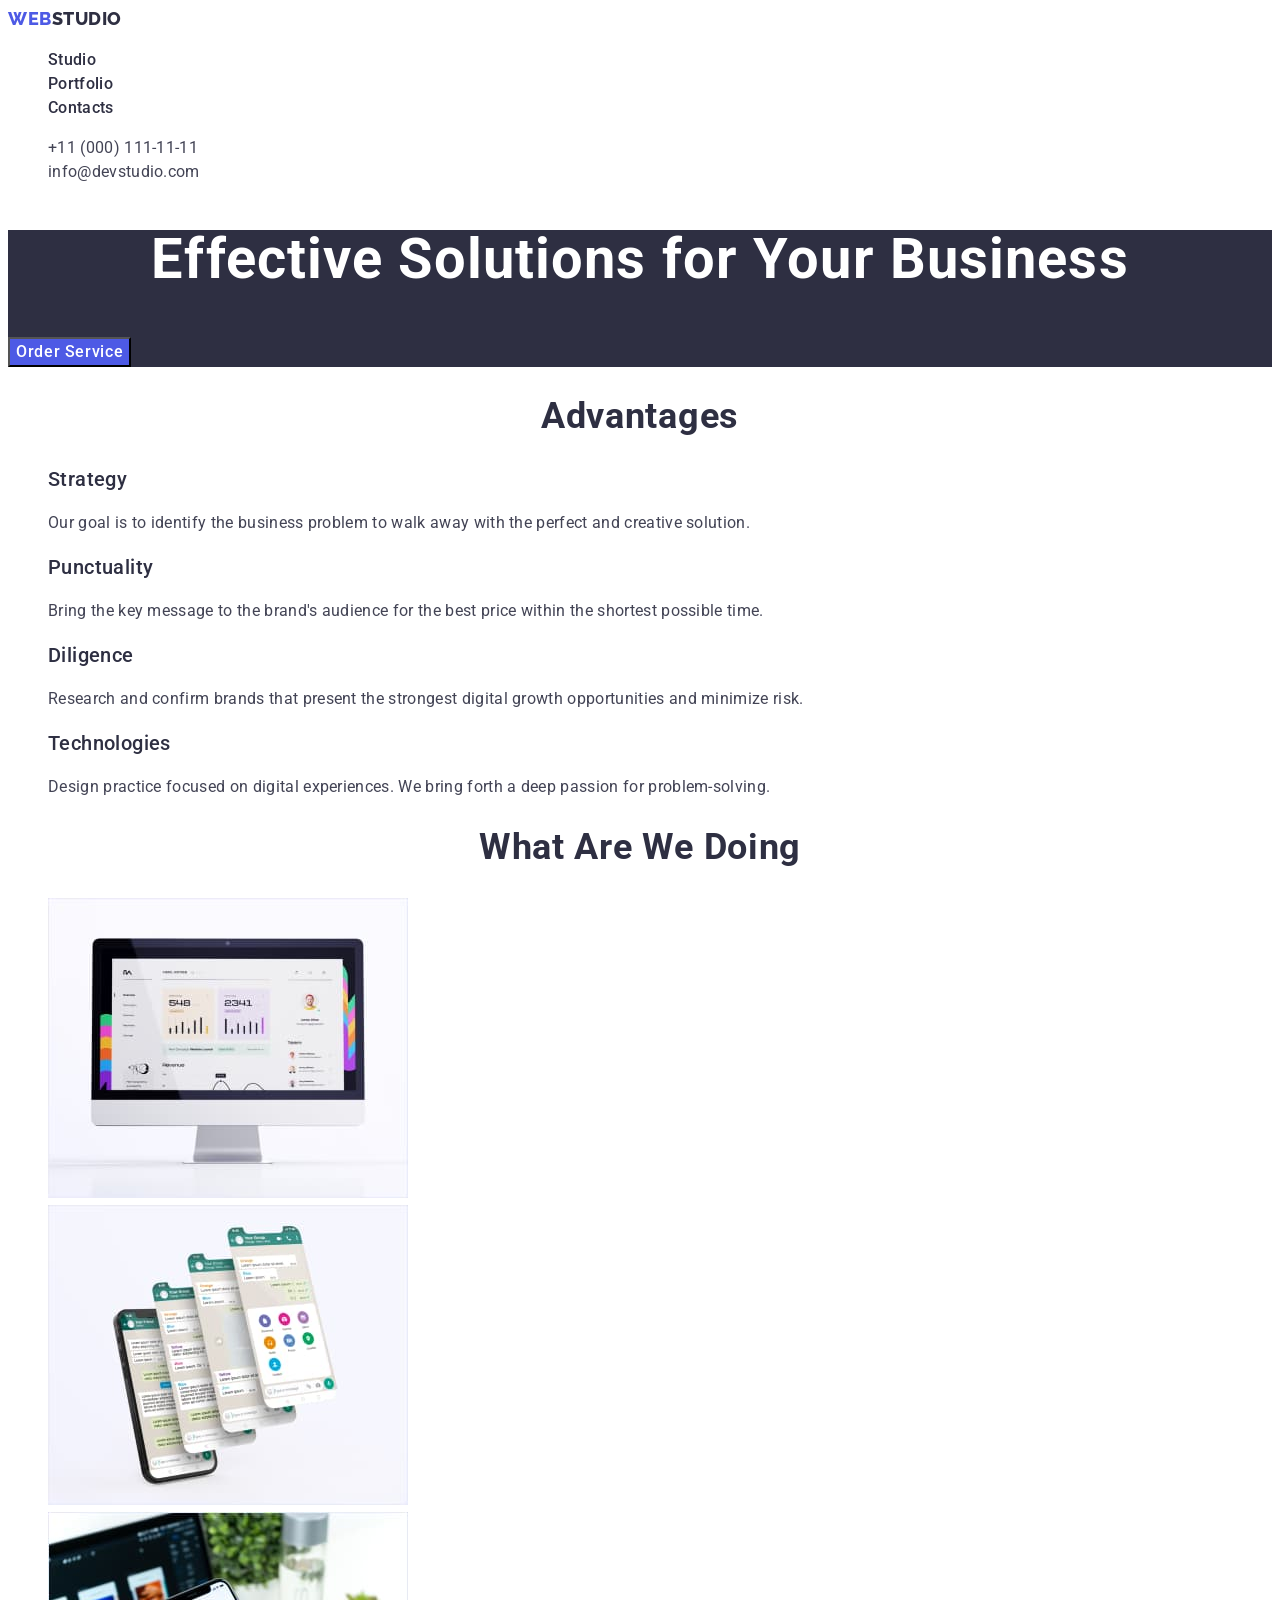
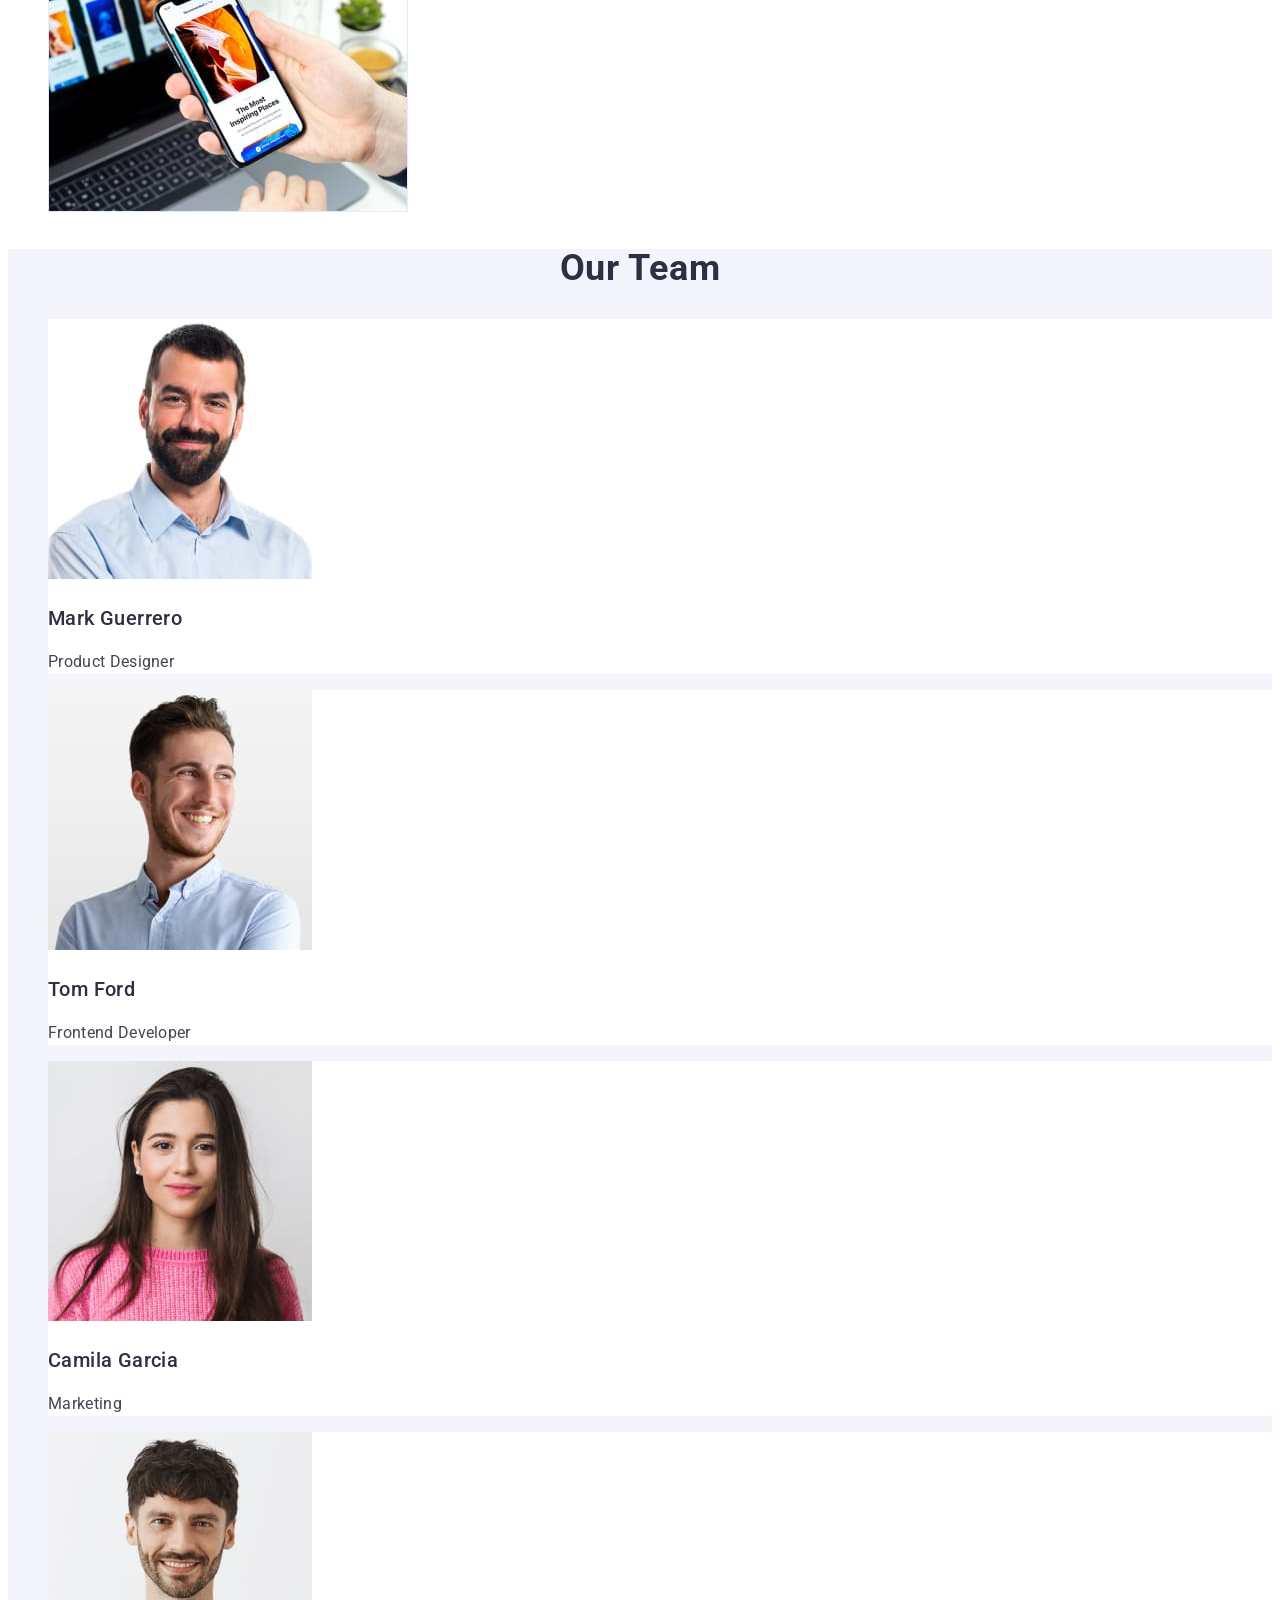
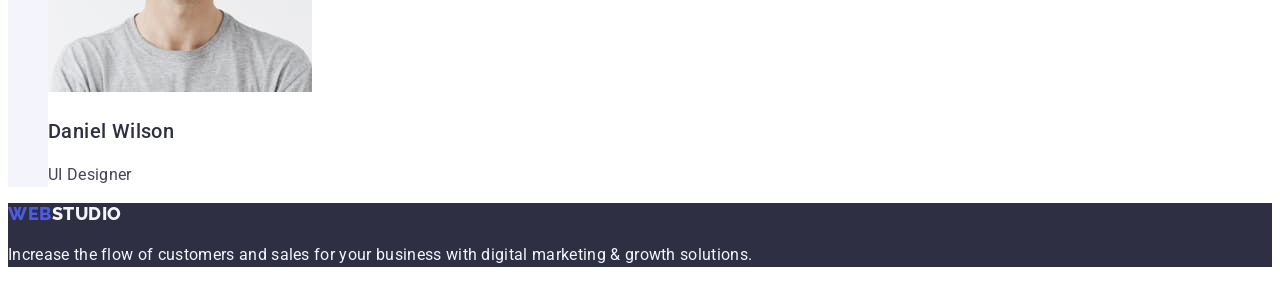
<file: index.html>
<!DOCTYPE html>
<html lang="en">
<head>
    <meta charset="UTF-8">
    <meta http-equiv="X-UA-Compatible" content="IE=edge">
    <meta name="viewport" content="width=device-width, initial-scale=1.0">
    <title>Document</title>
    <link rel="preconnect" href="https://fonts.googleapis.com"> 
    <link rel="preconnect" href="https://fonts.gstatic.com" crossorigin> 
    <link href="https://fonts.googleapis.com/css2?family=Raleway:wght@800&family=Roboto:wght@400;500;700;900&display=swap" rel="stylesheet">
    <link rel="stylesheet" href="./css/styles.css">
</head>
<body>
    <header>
        <nav>
            <a href="/" class="logo link">
                Web<span class="logo-header">Studio</span>
            </a>
            <ul class="site-nav list">
                <li><a href="./index.html" class="link-current link">Studio</a></li>
                <li><a href="./portfolio.html" class="link-current link">Portfolio</a></li>
                <li><a href="" class="link-current link">Contacts</a></li>
            </ul>
        </nav>
        <address class="directions">
            <ul class="list">
                <li><a href="tel:+110001111111" class="mail-tel link">+11 (000) 111-11-11</a></li>
                <li><a href="mailto:info@devstudio.com" class="mail-tel link">info@devstudio.com</a></li>
            </ul>
        </address>
    </header>
    <main>
            <section class="hero">
                <h1 class="hero-title">Effective Solutions for Your Business</h1>
                <button class="button" type="button">
                    Order Service
                </button>
            </section>
        <section class="section">
            <h2 class="section-title">advantages</h2>
            <ul class="list">
                <li class="advantage-list">
                    <h3 class="title">Strategy</h3>
                    <p class="description">Our goal is to identify the business problem to walk away with the perfect and creative solution.</p>
                </li>
                <li class="advantage-list">
                    <h3 class="title">Punctuality</h3>
                    <p class="description">Bring the key message to the brand's audience for the best price within the shortest possible time.</p>
                </li>
                <li class="advantage-list">
                    <h3 class="title">Diligence</h3>
                    <p class="description">Research and confirm brands that present the strongest digital growth opportunities and minimize risk.</p>
                </li>
                <li class="advantage-list">
                    <h3 class="title">Technologies</h3>
                    <p class="description">Design practice focused on digital experiences. We bring forth a deep passion for problem-solving.</p>
                </li>
            </ul>
        </section>
        <section class="section">
            <h2 class="section-title">what are we doing</h2>
            <ul class="list">
                <li>
                    <img src="./images/img1.jpg" alt="Desktop apps" width="360">
                </li>
                <li>
                    <img src="./images/img2.jpg" alt="Mobile apps" width="360">
                </li>
                <li>
                    <img src="./images/img3.jpg" alt="Design solutions" width="360">
                </li>
            </ul>
        </section>
        <section class="section bg-color">
            <h2 class="section-title">our team</h2>
            <ul class="team list">
                <li class="bg-color-names">
                    <img src="./images/team1.jpg" alt="Mark Guerrero" width="264">
                    <h3 class="names">Mark Guerrero</h3>
                    <p class="description">Product Designer</p>
                </li>
                <li class="bg-color-names">
                    <img src="./images/team2.jpg" alt="Tom Ford" width="264">
                    <h3 class="names">Tom Ford</h3>
                    <p class="description">Frontend Developer</p>
                </li>
                <li class="bg-color-names">
                    <img src="./images/team3.jpg" alt="Camila Garcia" width="264">
                    <h3 class="names">Camila Garcia</h3>
                    <p class="description">Marketing</p>
                </li>
                <li class="bg-color-names">
                    <img src="./images/team4.jpg" alt="Daniel Wilson" width="264">
                    <h3 class="names">Daniel Wilson</h3>
                    <p class="description">UI Designer</p>
                </li>
            </ul>
        </section>
    </main>
    <footer class="footer">
        <a href="/" class="logo link">
            Web<span class="logo-footer">Studio</span>
        </a>
        <p class="footer-message">Increase the flow of customers and sales for your business with digital marketing & growth solutions.</p>
    </footer>
</body>
</html>
</file>
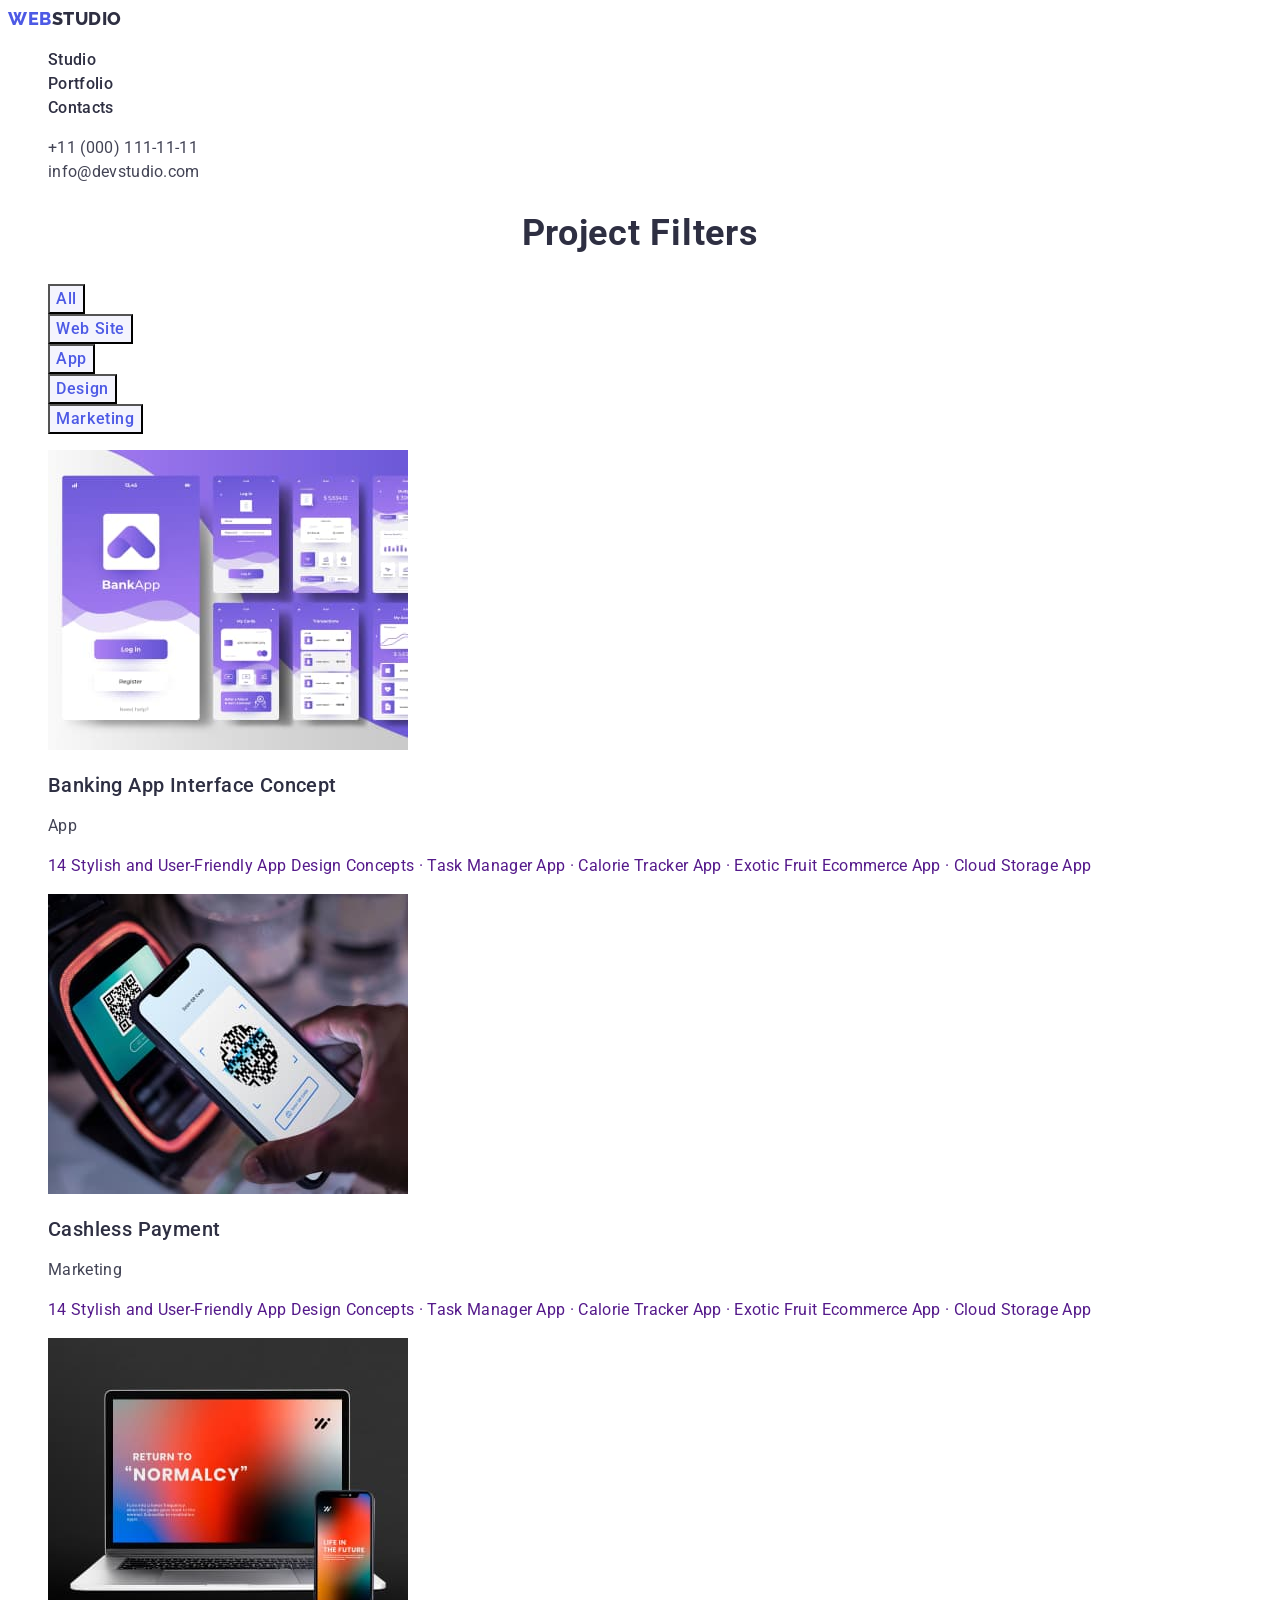
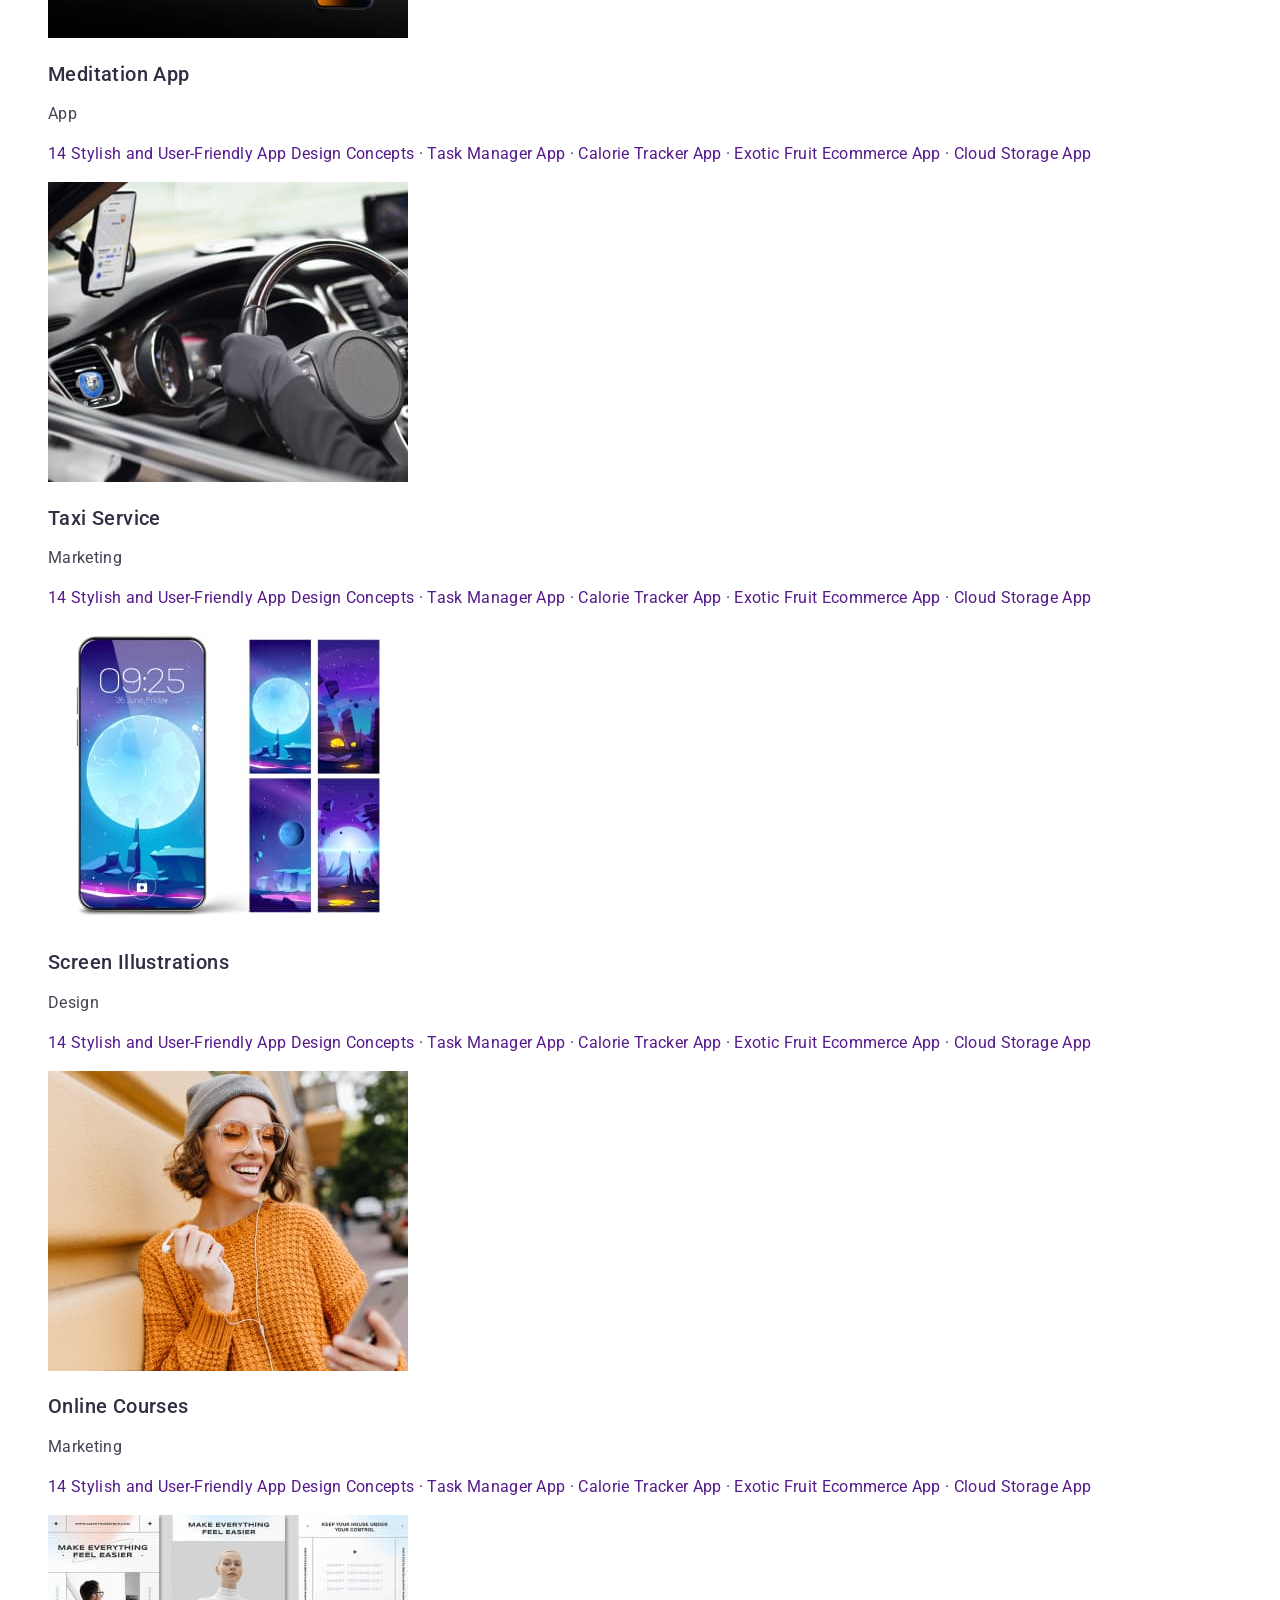
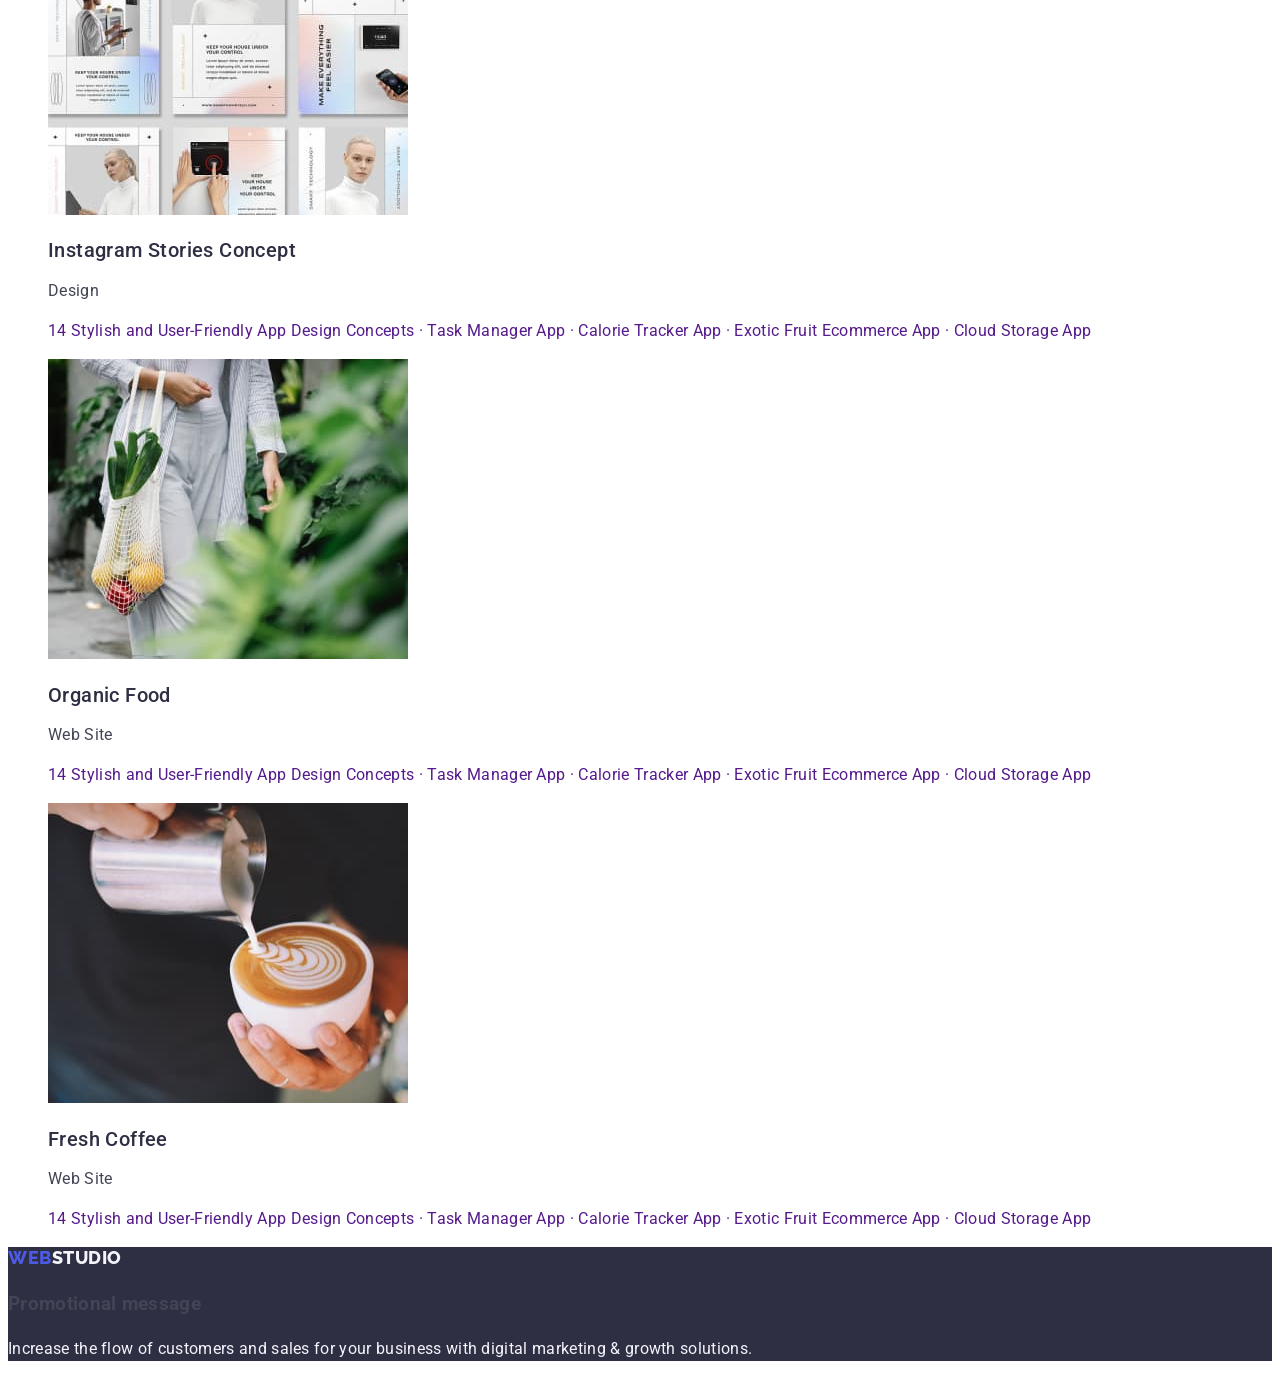
<file: portfolio.html>
<!DOCTYPE html>
<html lang="en">
<head>
    <meta charset="UTF-8">
    <meta http-equiv="X-UA-Compatible" content="IE=edge">
    <meta name="viewport" content="width=device-width, initial-scale=1.0">
    <title>Document</title>
    <link rel="preconnect" href="https://fonts.googleapis.com"> 
    <link rel="preconnect" href="https://fonts.gstatic.com" crossorigin> 
    <link href="https://fonts.googleapis.com/css2?family=Raleway:wght@800&family=Roboto:wght@400;500;700;900&display=swap" rel="stylesheet">
    <link rel="stylesheet" href="./css/styles.css">
</head>
<body>
    <header>
        <nav>
            <a href="/" class="logo link">
                Web<span class="logo-header">Studio</span>
            </a>
            <ul class="site-nav list">
                <li><a href="./index.html" class="link-current link">Studio</a></li>
                <li><a href="./portfolio.html" class="link-current link">Portfolio</a></li>
                <li><a href="" class="link-current link">Contacts</a></li>
            </ul>
        </nav>
        <address class="directions">
            <ul class="list">
                <li><a href="tel:+110001111111" class="mail-tel link">+11 (000) 111-11-11</a></li>
                <li><a href="mailto:info@devstudio.com" class="mail-tel link">info@devstudio.com</a></li>
            </ul>
        </address>
    </header>
    <main>
        <section class="section">
            <h1 class="section-title">project filters</h1>
            <ul class="list">
                <li><button class="button-secondary" type="button">
                    All
                </button></li>
                <li><button class="button-secondary" type="button">
                    Web Site
                </button></li>
                <li><button class="button-secondary" type="button">
                    App
                </button></li>
                <li><button class="button-secondary" type="button">
                    Design
                </button></li>
                <li><button class="button-secondary" type="button">
                    Marketing
                </button></li>
            </ul>
            <ul class="list">
                <li>
                    <a href="" class="link">
                        <img src="./images/prj1.jpg" alt="Banking App Interface Concept" width="360">
                        <h2 class="title">Banking App Interface Concept</h2>
                        <p class="description">App</p>
                        <p>14 Stylish and User-Friendly App Design Concepts · Task Manager App · Calorie Tracker App · Exotic Fruit Ecommerce App · Cloud Storage App</p>
                    </a>
                </li>
                <li>
                    <a href="" class="link">
                        <img src="./images/prj2.jpg" alt="Cashless Payment" width="360">
                        <h2 class="title">Cashless Payment</h2>
                        <p class="description">Marketing</p>
                        <p>14 Stylish and User-Friendly App Design Concepts · Task Manager App · Calorie Tracker App · Exotic Fruit Ecommerce App · Cloud Storage App</p>
                    </a>
                </li>
                <li>
                    <a href="" class="link">
                        <img src="./images/prj3.jpg" alt="Meditation App" width="360">
                        <h2 class="title">Meditation App</h2>
                        <p class="description">App</p>
                        <p>14 Stylish and User-Friendly App Design Concepts · Task Manager App · Calorie Tracker App · Exotic Fruit Ecommerce App · Cloud Storage App</p>
                    </a>
                </li>
                <li>
                    <a href="" class="link">
                        <img src="./images/prj4.jpg" alt="Taxi Service" width="360">
                        <h2 class="title">Taxi Service</h2>
                        <p class="description">Marketing</p>
                        <p>14 Stylish and User-Friendly App Design Concepts · Task Manager App · Calorie Tracker App · Exotic Fruit Ecommerce App · Cloud Storage App</p>
                    </a>
                </li>
                <li>
                    <a href="" class="link">
                        <img src="./images/prj5.jpg" alt="Screen Illustrations" width="360">
                        <h2 class="title">Screen Illustrations</h2>
                        <p class="description">Design</p>
                        <p>14 Stylish and User-Friendly App Design Concepts · Task Manager App · Calorie Tracker App · Exotic Fruit Ecommerce App · Cloud Storage App</p>
                    </a>
                </li>
                <li>
                    <a href="" class="link">
                        <img src="./images/prj6.jpg" alt="Online Courses" width="360">
                        <h2 class="title">Online Courses</h2>
                        <p class="description">Marketing</p>
                        <p>14 Stylish and User-Friendly App Design Concepts · Task Manager App · Calorie Tracker App · Exotic Fruit Ecommerce App · Cloud Storage App</p>
                    </a>
                </li>
                <li>
                    <a href="" class="link">
                        <img src="./images/prj7.jpg" alt="Instagram Stories Concept" width="360">
                        <h2 class="title">Instagram Stories Concept</h2>
                        <p class="description">Design</p>
                        <p>14 Stylish and User-Friendly App Design Concepts · Task Manager App · Calorie Tracker App · Exotic Fruit Ecommerce App · Cloud Storage App</p>
                    </a>
                </li>
                <li>
                    <a href="" class="link">
                        <img src="./images/prj8.jpg" alt="Organic Food" width="360">
                        <h2 class="title">Organic Food</h2>
                        <p class="description">Web Site</p>
                        <p>14 Stylish and User-Friendly App Design Concepts · Task Manager App · Calorie Tracker App · Exotic Fruit Ecommerce App · Cloud Storage App</p>
                    </a>
                </li>
                <li>
                    <a href="" class="link">
                        <img src="./images/prj9.jpg" alt="Fresh Coffee" width="360">
                        <h2 class="title">Fresh Coffee</h2>
                        <p class="description">Web Site</p>
                        <p>14 Stylish and User-Friendly App Design Concepts · Task Manager App · Calorie Tracker App · Exotic Fruit Ecommerce App · Cloud Storage App</p>
                    </a>

                </li>
            </ul>
        </section>
    </main>
    <footer class="footer">
        <a href="/" class="logo link">
            Web<span class="logo-footer">Studio</span>
        </a>
        <h3>Promotional message</h3>
        <p class="footer-message">Increase the flow of customers and sales for your business with digital marketing & growth solutions.</p>
    </footer> 
</body>
</html>
</file>
<file: css/styles.css>
/* цвет основного текста #2E2F42 */
/* вторичный цвет текста #434455 */
/* белый цвет #FFFFFF */
/* акцент #4D5AE5 */
/* кнопка 2 лист #404BBF #F4F4FD border: 1px solid #E7E9FC*/
/* вторичный цвет фона #F4F4FD */
/* акцентирующий цвет фона #2E2F42 */
/* logo #4D5AE5 #2E2F42 */

:root {
    --primary-text-color: #434455;
    --title-text-color: #2E2F42;
    --accent-color: #404BBF;
    --secondary-accent-color: #4D5AE5;
    --third-accent-color: #E7E9FC;
    --primary-white-color: #FFFFFF;
    --light-mode-backgrounds-color: #F4F4FD;
    --hero-image-background-color: rgba(46, 47, 66, 0.7);
}

body {
    background-color: var(--primary-white-color);
    color: var(--primary-text-color);
    font-family: Roboto, sans-serif;
    letter-spacing: 0.02em;
    font-size: 16px;
    line-height: 1.5;
}

ul {
    list-style: none;
}

/* Logo */
.logo {
    color: var(--secondary-accent-color);
    font-family: Raleway, sans-serif;
    font-weight: 800;
    font-size: 18px;
    line-height: 1.17;
    letter-spacing: 0.03em;
    text-transform: uppercase;
    text-decoration: none;
}

.link {
    text-decoration: none;
}

.list {
    list-style: none;
}

.logo-header {
    color: var(--title-text-color);
}

.logo-footer {
    color: var(--light-mode-backgrounds-color);
}

.site-nav {
    color: var(--title-text-color);
    font-weight: 500;
    font-size: 16px;
    line-height: 1.5;
    text-decoration: none;
}

.site-nav .link:hover,
.site-nav .link:focus
.site-nav .link-current:hover,
.site-nav .link-current:focus {
    color: var(--accent-color);
}

.site-nav .link-current {
    color: var(--title-text-color);
    font-weight: 500;
    font-size: 16px;
    line-height: 1.5;
    letter-spacing: 0.02em;
}

.directions {
    font-style: normal;
}

.mail-tel {
    font-size: 16px;
    line-height: 1.5;
    letter-spacing: 0.02em;
    color: var(--primary-text-color);
}

.mail-tel:hover,
.mail-tel:focus {
    color: var(--accent-color);
}


.hero {
    background-color: var(--title-text-color);
}

.hero-title {
    font-size: 56px;
    line-height: 1.07;
    text-align: center;
    letter-spacing: 0.02em;
    color: var(--primary-white-color);
}

.button {
    background-color: var(--secondary-accent-color);
    font-family: Roboto, sans-serif;
    font-weight: 500;
    font-size: 16px;
    line-height: 1.5;
    letter-spacing: 0.04em;
    cursor: pointer;
    color: var(--primary-white-color);
}

.button:hover,
.button:focus {
    background-color: var(--accent-color);
}

.section-title {
    color: var(--title-text-color);
    font-weight: 700;
    font-size: 36px;
    line-height: 1.11;
    text-align: center;
    text-transform: capitalize;
    letter-spacing: 0.02em;
}

.bg-color {
    background-color: var(--light-mode-backgrounds-color);
}

.title,
.team .names {
    color: var(--title-text-color);
    font-weight: 500;
    font-size: 20px;
    line-height: 1.2;
    letter-spacing: 0.02em;
}

.bg-color-names {
    background-color: var(--primary-white-color);
}

.button-secondary {
    font-family: Roboto, sans-serif;
    font-weight: 500;
    font-size: 16px;
    line-height: 1.5;
    letter-spacing: 0.04em;
    cursor: pointer;
    color: var(--secondary-accent-color);
    background-color: var(--light-mode-backgrounds-color);
}

.button-secondary:hover,
.button-secondary:focus {
    color: var(--primary-white-color);
    background-color: var(--accent-color);
}
.description {
    font-size: 16px;
    line-height: 1.5;
    letter-spacing: 0.02em;
    color: var(--primary-text-color);
}

.footer {
    background-color: var(--title-text-color);
}

.footer-message {
    line-height: 1.5;
    color: var(--light-mode-backgrounds-color);
    letter-spacing: 0.02em;
}
</file>
